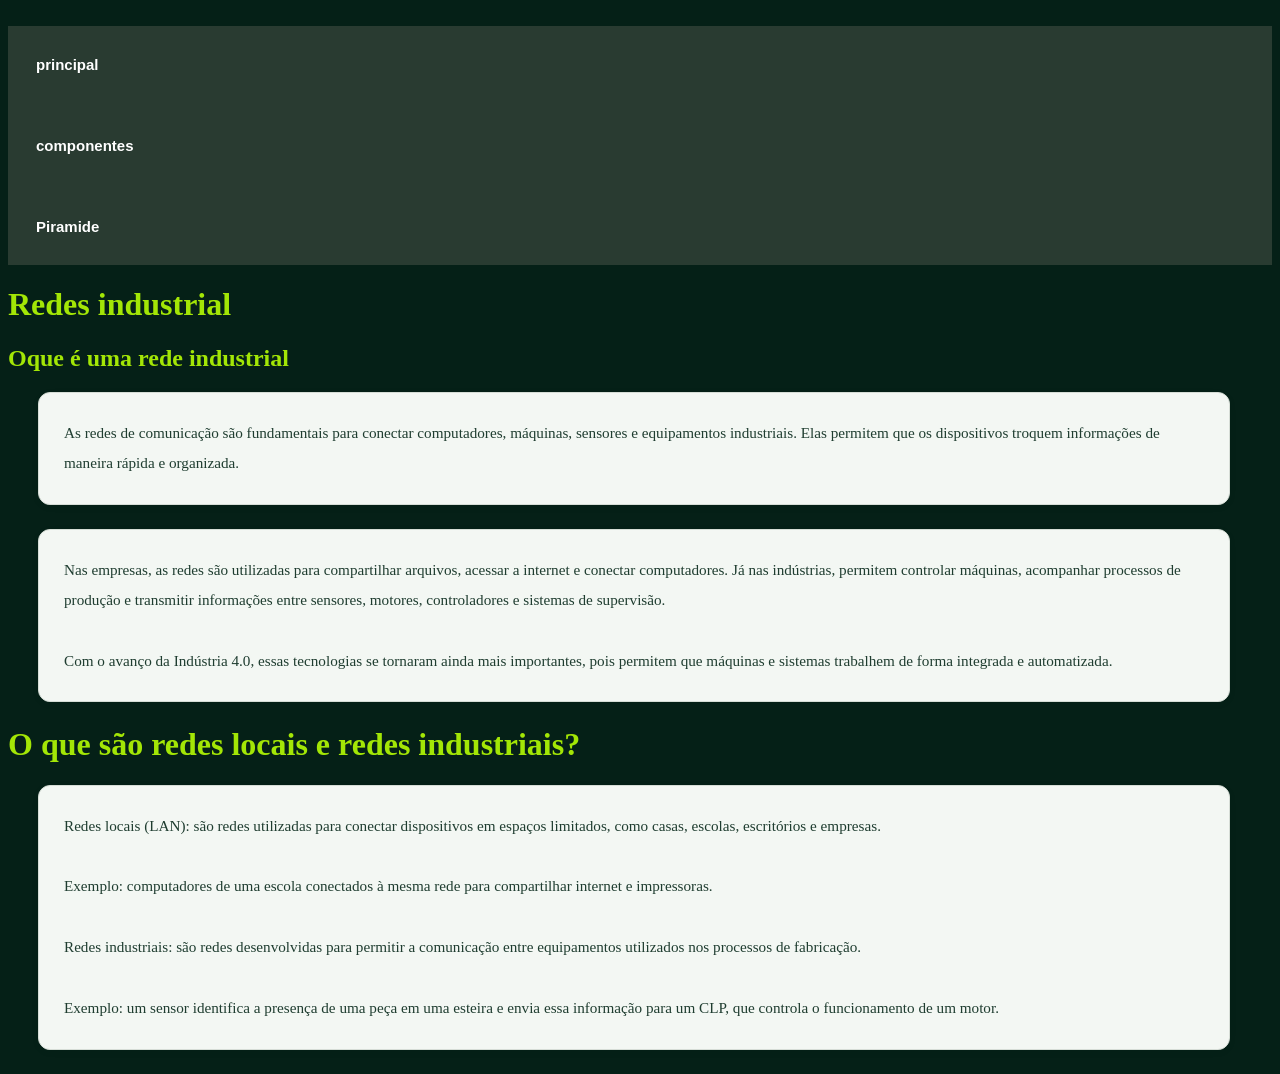
<file: index.html>
<!DOCTYPE html>
<html lang="PT-BR">
<head>
    <meta charset="UTF-8">
    <meta name="viewport" content="width=device-width, initial-scale=1.0">
    <link rel="stylesheet" href="style.css">
    
    <title>Site industrial</title>
</head>

<br>

<nav class="sidebar-menu">
    <a href="./index.html">principal</a> <br>
    <a href="./componentes.html">componentes</a><br>
    <a href="./Piramide.html">Piramide</a>
</nav>
 <nav></nav>


 


<body>
    <h1>Redes industrial</h1>

    <h2>Oque é uma rede industrial</h2> 
    <p>As redes de comunicação são fundamentais para conectar computadores, máquinas, sensores e equipamentos industriais. Elas permitem que os dispositivos troquem informações de maneira rápida e organizada.</p>
    <p>Nas empresas, as redes são utilizadas para compartilhar arquivos, acessar a internet e conectar computadores. Já nas indústrias, permitem controlar máquinas, acompanhar processos de produção e transmitir informações entre sensores, motores, controladores e sistemas de supervisão.

        Com o avanço da Indústria 4.0, essas tecnologias se tornaram ainda mais importantes, pois permitem que máquinas e sistemas trabalhem de forma integrada e automatizada.</p>
        <h1>O que são redes locais e redes industriais?</h1>
        <p>Redes locais (LAN): são redes utilizadas para conectar dispositivos em espaços limitados, como casas, escolas, escritórios e empresas.

            Exemplo: computadores de uma escola conectados à mesma rede para compartilhar internet e impressoras.
            
            Redes industriais: são redes desenvolvidas para permitir a comunicação entre equipamentos utilizados nos processos de fabricação.
            
            Exemplo: um sensor identifica a presença de uma peça em uma esteira e envia essa informação para um CLP, que controla o funcionamento de um motor.</p>
</body>
</html>
</file>
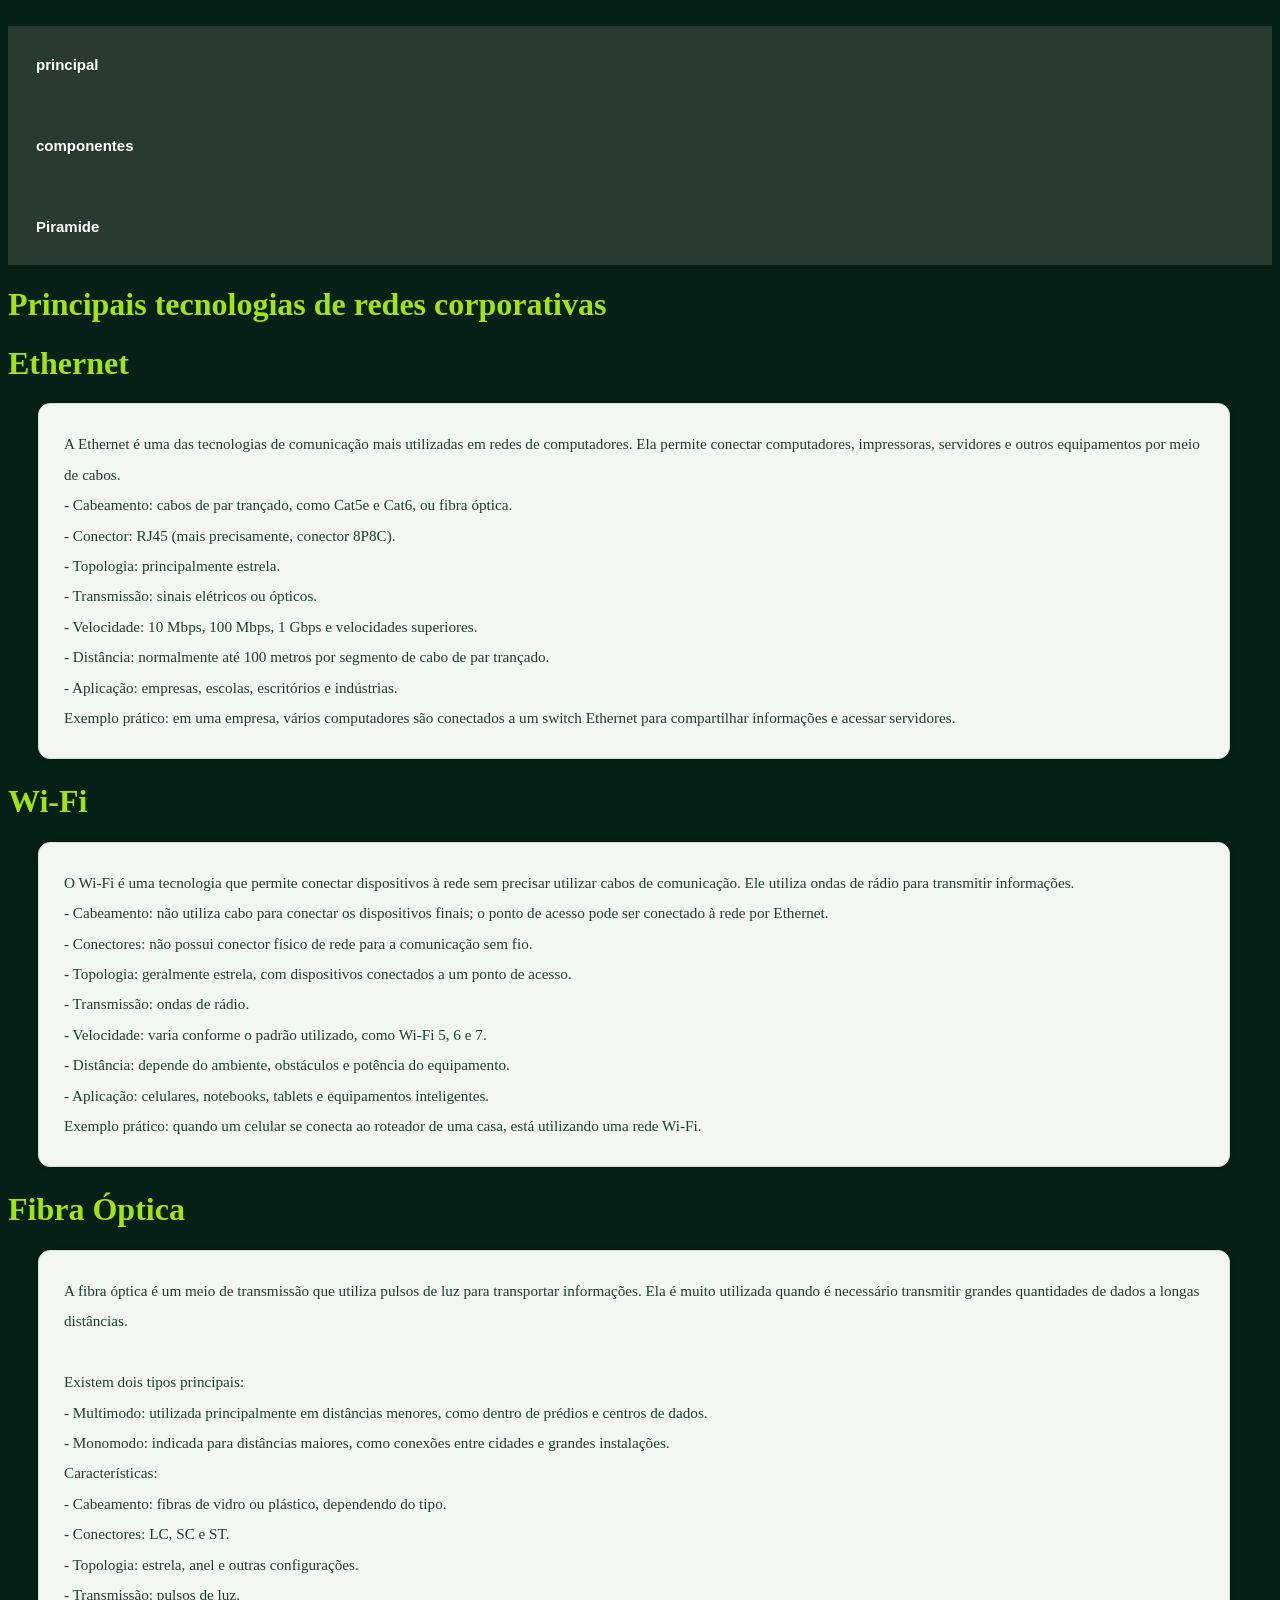
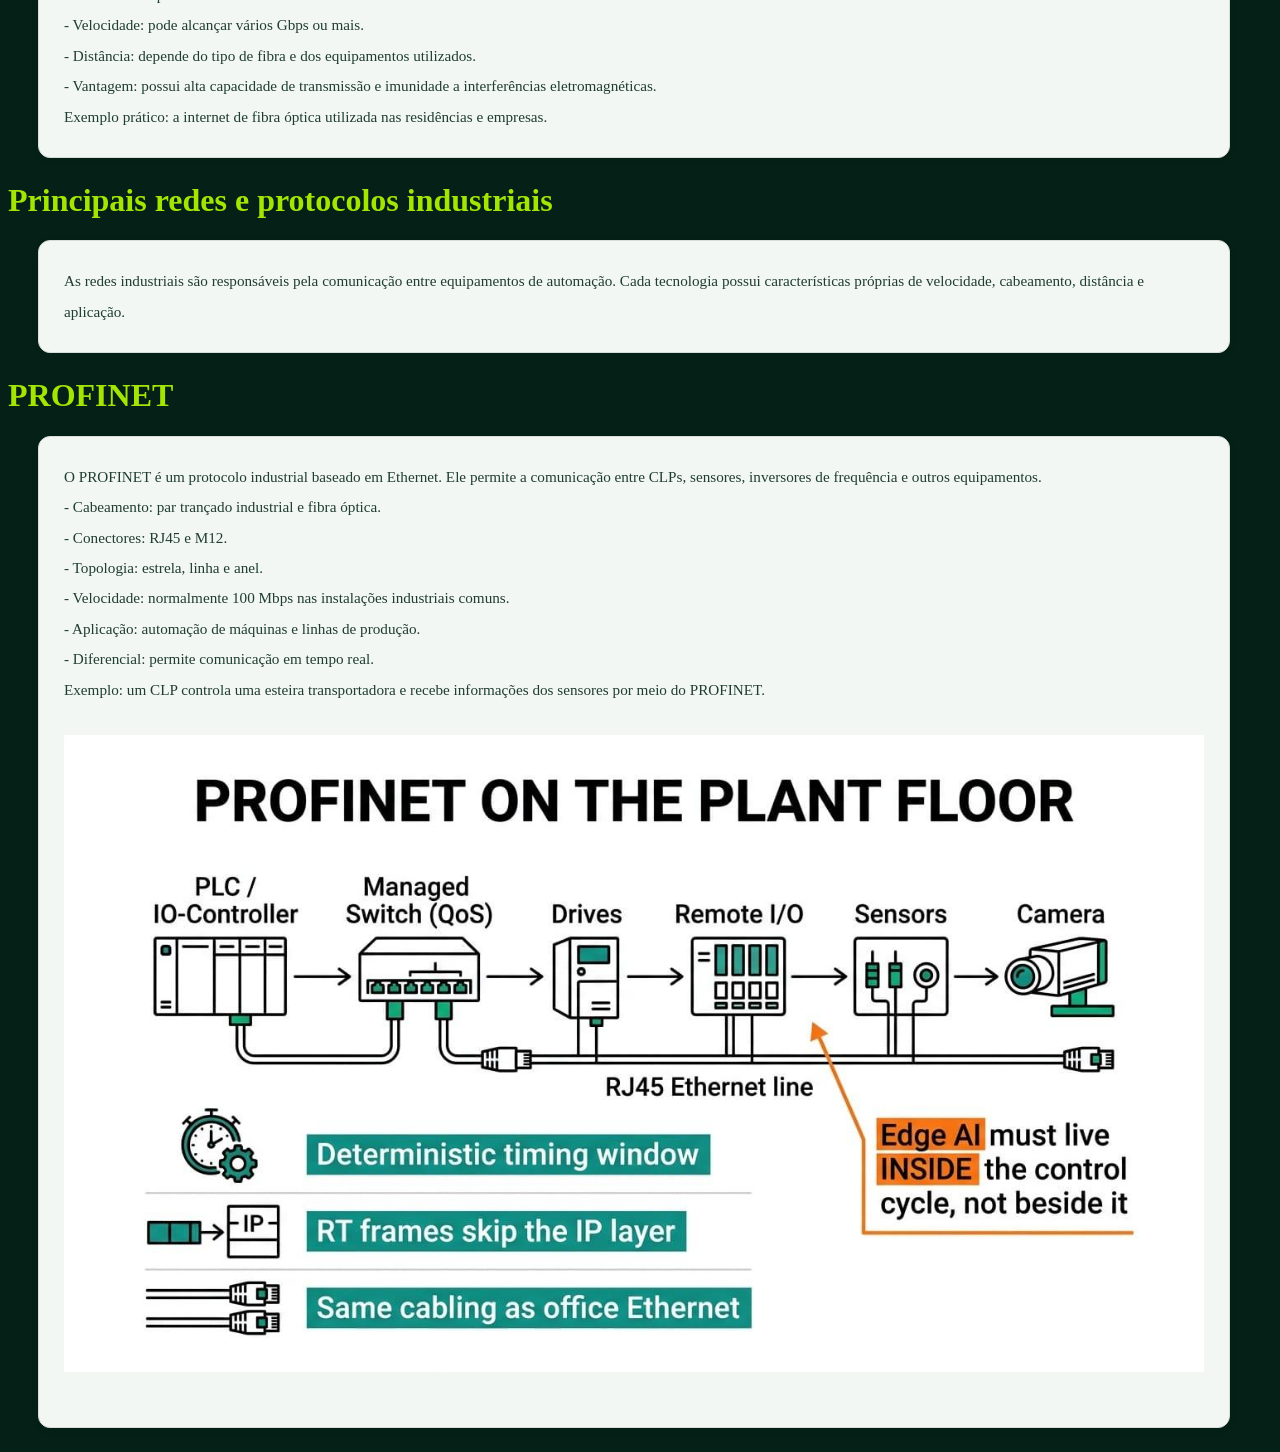
<file: Componentes.html>
<!DOCTYPE html>
<html lang="PT-BR">
<head>
    <meta charset="UTF-8">
    <meta name="viewport" content="width=device-width, initial-scale=1.0">
    <link rel="stylesheet" href="style.css">
    
    <title>Site industrial</title>
</head>

<br><nav class="sidebar-menu">
    <a href="./index.html">principal</a> <br>
    <a href="./componentes.html">componentes</a><br>
    <a href="./Piramide.html">Piramide</a>
</nav>






<body>
    <h1>Principais tecnologias de redes corporativas</h1>
    

    <h1>Ethernet</h1>
    <p>A Ethernet é uma das tecnologias de comunicação mais utilizadas em redes de computadores. Ela permite conectar computadores, impressoras, servidores e outros equipamentos por meio de cabos.
        - Cabeamento: cabos de par trançado, como Cat5e e Cat6, ou fibra óptica.
        - Conector: RJ45 (mais precisamente, conector 8P8C).
        - Topologia: principalmente estrela.
        - Transmissão: sinais elétricos ou ópticos.
        - Velocidade: 10 Mbps, 100 Mbps, 1 Gbps e velocidades superiores.
        - Distância: normalmente até 100 metros por segmento de cabo de par trançado.
        - Aplicação: empresas, escolas, escritórios e indústrias.
        Exemplo prático: em uma empresa, vários computadores são conectados a um switch Ethernet para compartilhar informações e acessar servidores.</p>
        <h1>Wi-Fi</h1>
        <p>O Wi-Fi é uma tecnologia que permite conectar dispositivos à rede sem precisar utilizar cabos de comunicação. Ele utiliza ondas de rádio para transmitir informações.
            - Cabeamento: não utiliza cabo para conectar os dispositivos finais; o ponto de acesso pode ser conectado à rede por Ethernet.
            - Conectores: não possui conector físico de rede para a comunicação sem fio.
            - Topologia: geralmente estrela, com dispositivos conectados a um ponto de acesso.
            - Transmissão: ondas de rádio.
            - Velocidade: varia conforme o padrão utilizado, como Wi-Fi 5, 6 e 7.
            - Distância: depende do ambiente, obstáculos e potência do equipamento.
            - Aplicação: celulares, notebooks, tablets e equipamentos inteligentes.
            Exemplo prático: quando um celular se conecta ao roteador de uma casa, está utilizando uma rede Wi-Fi.</p>
            <h1>Fibra Óptica</h1>
            <p>A fibra óptica é um meio de transmissão que utiliza pulsos de luz para transportar informações. Ela é muito utilizada quando é necessário transmitir grandes quantidades de dados a longas distâncias.

                Existem dois tipos principais:
                - Multimodo: utilizada principalmente em distâncias menores, como dentro de prédios e centros de dados.
                - Monomodo: indicada para distâncias maiores, como conexões entre cidades e grandes instalações.
                Características:
                - Cabeamento: fibras de vidro ou plástico, dependendo do tipo.
                - Conectores: LC, SC e ST.
                - Topologia: estrela, anel e outras configurações.
                - Transmissão: pulsos de luz.
                - Velocidade: pode alcançar vários Gbps ou mais.
                - Distância: depende do tipo de fibra e dos equipamentos utilizados.
                - Vantagem: possui alta capacidade de transmissão e imunidade a interferências eletromagnéticas.
                Exemplo prático: a internet de fibra óptica utilizada nas residências e empresas.</p>
                <h1>Principais redes e protocolos industriais</h1>
                <p>As redes industriais são responsáveis pela comunicação entre equipamentos de automação. Cada tecnologia possui características próprias de velocidade, cabeamento, distância e aplicação.</p>


                <h1>PROFINET</h1>
                <p>O PROFINET é um protocolo industrial baseado em Ethernet. Ele permite a comunicação entre CLPs, sensores, inversores de frequência e outros equipamentos.
                    - Cabeamento: par trançado industrial e fibra óptica.
                    - Conectores: RJ45 e M12.
                    - Topologia: estrela, linha e anel.
                    - Velocidade: normalmente 100 Mbps nas instalações industriais comuns.
                    - Aplicação: automação de máquinas e linhas de produção.
                    - Diferencial: permite comunicação em tempo real.
                    Exemplo: um CLP controla uma esteira transportadora e recebe informações dos sensores por meio do PROFINET.
                
                    <img src="./Profinet.png" alt="foto de PROFINET">
                </p>
</body>
</html>
</file>
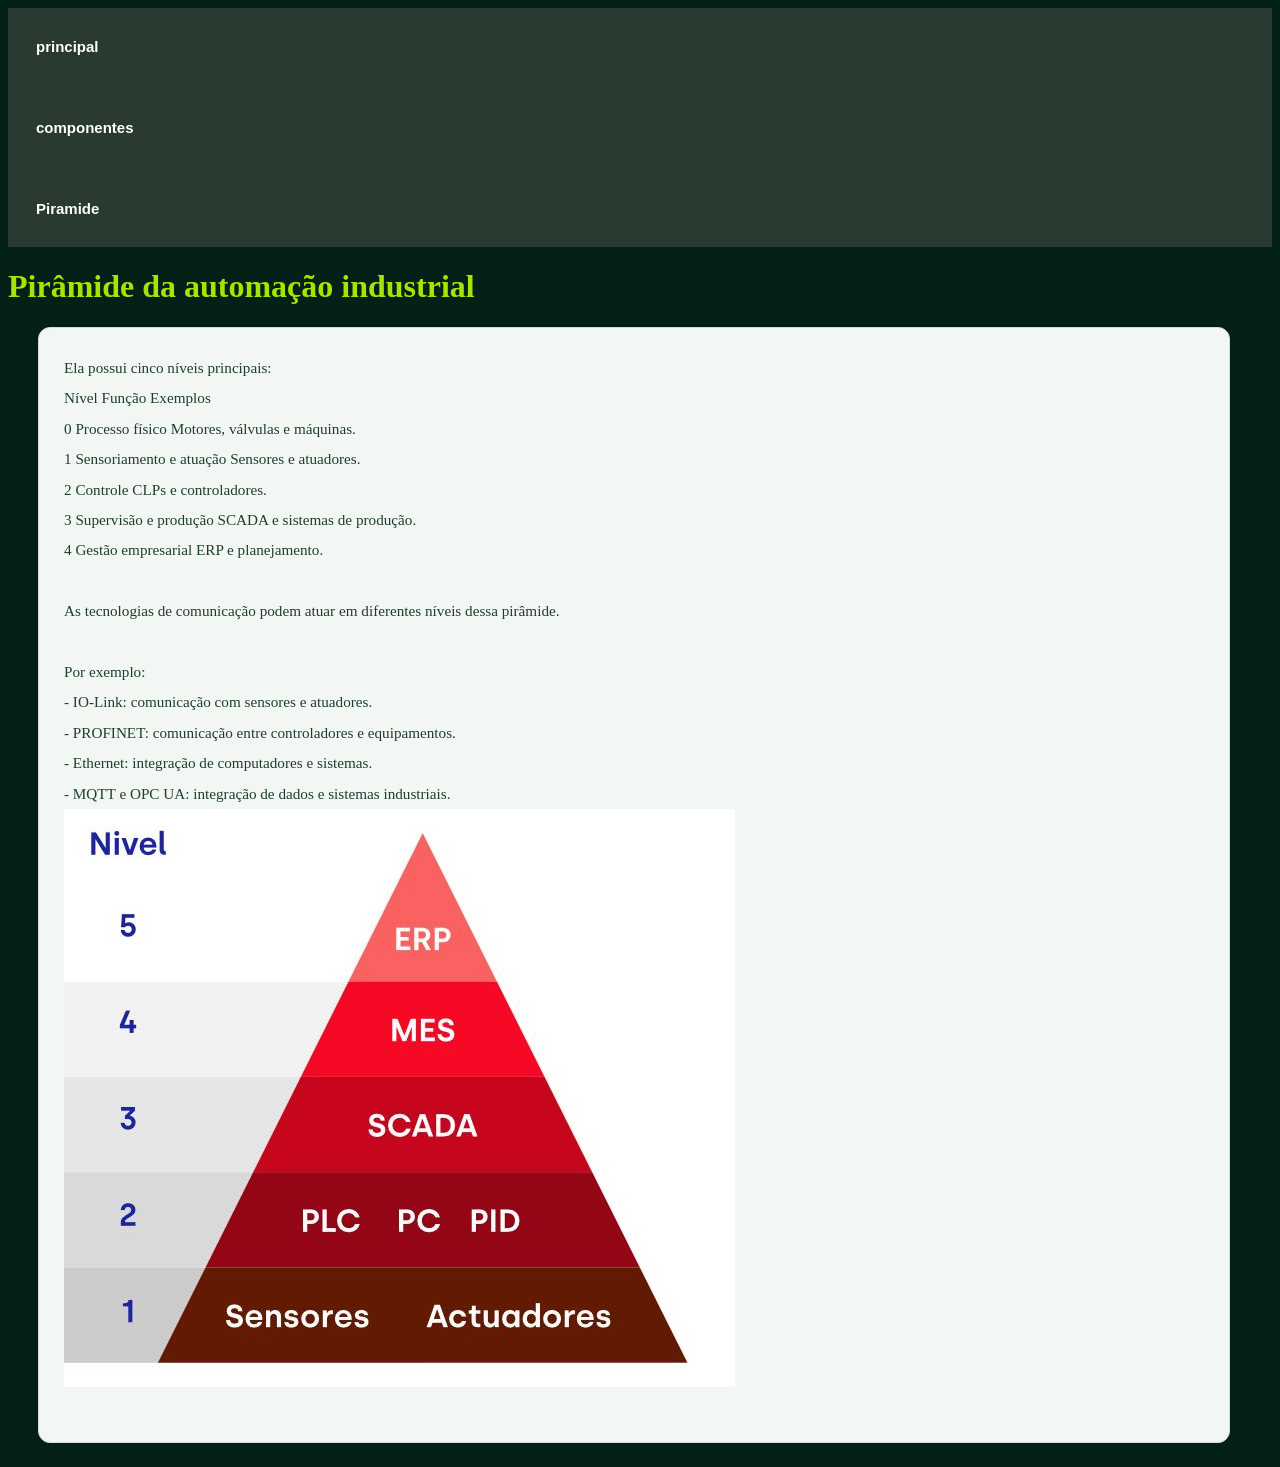
<file: Piramide.html>
<!DOCTYPE html>
<html lang="PT-BR">
<head>
    <meta charset="UTF-8">
    <meta name="viewport" content="width=device-width, initial-scale=1.0">
  <link rel="stylesheet" href="style.css">
    <title>Site industrial</title>
</head>
<body>


    <nav class="sidebar-menu">
        <a href="./index.html">principal</a> <br>
        <a href="./componentes.html">componentes</a><br>
        <a href="./Piramide.html">Piramide</a>
    </nav>






    <h1>Pirâmide da automação industrial</h1>
    <p>Ela possui cinco níveis principais:
        Nível	Função	Exemplos
        0	Processo físico	Motores, válvulas e máquinas.
        1	Sensoriamento e atuação	Sensores e atuadores.
        2	Controle	CLPs e controladores.
        3	Supervisão e produção	SCADA e sistemas de produção.
        4	Gestão empresarial	ERP e planejamento.
        
        As tecnologias de comunicação podem atuar em diferentes níveis dessa pirâmide.
        
        Por exemplo:
        - IO-Link: comunicação com sensores e atuadores.
        - PROFINET: comunicação entre controladores e equipamentos.
        - Ethernet: integração de computadores e sistemas.
        - MQTT e OPC UA: integração de dados e sistemas industriais.
        <img src="./Piramide.png" alt=".foto">
    </p>

       
</body>
</html>
</file>
<file: style.css>
body{
    background-color: rgb(5, 32, 23);
    color: rgb(163, 230, 6);
    text-align: left;
    
}

/* ===== Base ===== */
:root {
    --verde-escuro: #1a3328;
    --verde-texto: #1f3d30;
    --verde-menu-topo: #36453b;
    --verde-menu-base: #1c2b23;
    --fundo: #ecf0ec;
    --fundo-card: #f3f7f3;
    --borda: #d6ddd6;
    --texto: #22362c;
    --azul-senai: #1c3fa8;
    --laranja-senai: #f26522;
    --largura-menu: 280px;
}





p {
    max-width: 1140px;
    margin: 0 0 24px 30px;
    padding:  25px;
    font-size: 0.95rem;
    line-height: 2;
    color: var(--verde-texto);
    background: var(--fundo-card);
    border: 1px solid var(--borda);
    border-radius: 12px;
    box-shadow: 0 2px 8px rgba(0, 0, 0, 0.04);
    white-space: pre-line;
}



.sidebar-menu {
    display: flex;
    flex-direction: column;
    gap: 8px;
    padding: 15px 10px;
    background-color: #293b31;
}

.sidebar-menu a {
    display: block;
    padding: 15px 18px;
    color: white;
    text-decoration: none;
    font-family: Arial, sans-serif;
    font-size: 15px;
    font-weight: 600;
    border-radius: 8px;
    transition: 0.3s;
}

.sidebar-menu a:hover {
    background-color: #4c6655;
    padding-left: 24px;
}

.sidebar-menu a.active {
    background-color: #526d5b;
}


.sidebar-menu a {
    border-radius: 0;
}



/* Imagem responsiva */
img {
    max-width: 100%;
    height: auto;
    display: block;
    text-align: center;
}

/* Ajuste para celulares */
@media screen and (max-width: 768px) {
    img {
        width: 100%;
        max-width: 100%;
        height: auto;
        object-fit: contain;
    }
}
</file>
